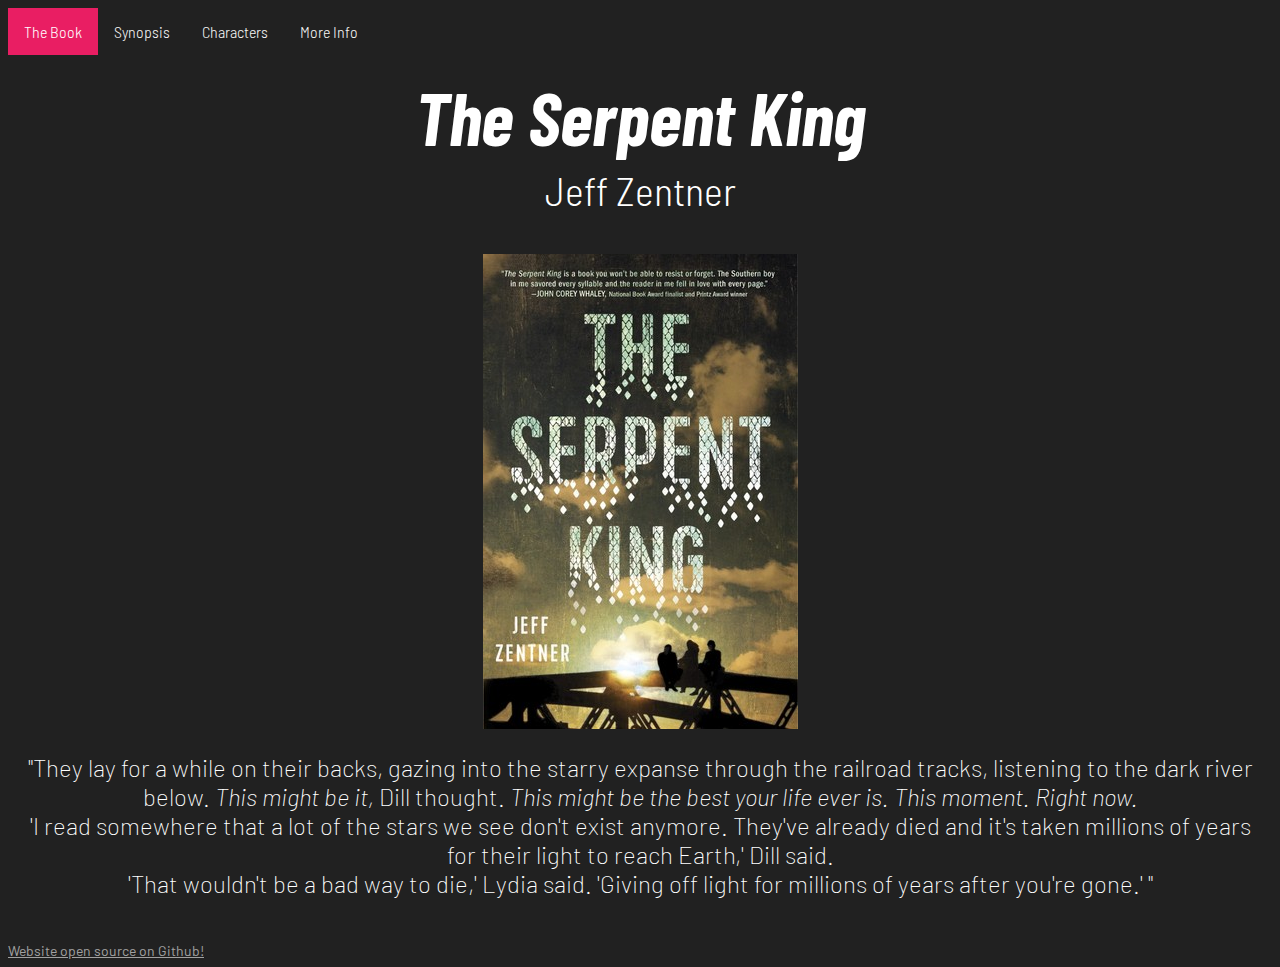
<file: docs/index.html>
<!DOCTYPE html>
<html>
  <head>
    <meta charset="UTF-8">
    <title>The Serpent King by Jeff Zentner</title>
    <link rel="stylesheet" type="text/css" href="css/global.css">

    <style>
      body {
        background: #212121;
      }
    </style>

  </head>
  <body>
    <div class="topnav">
      <a class="active" href="#">The Book</a>
      <a href="about.html">Synopsis</a>
      <a href="char.html">Characters</a>
      <a href="buy.html">More Info</a>
    </div>

    <div class="flyer">
      <div class="title-display-home">
        <div class="title-text-home">The Serpent King</div>
        <p class="subtitle-text-home">Jeff Zentner</p>
      </div>

      <img class="title-display-home" src="images/cover.jpg">

      <p class="home-flyer-text">
        "They lay for a while on their backs, gazing into the starry expanse
        through the railroad tracks, listening to the dark river below. <em>This
         might be it,</em> Dill thought. <em>This might be the best your life
        ever is. This moment. Right now.</em></br>
        'I read somewhere that a lot of the stars we see don't exist anymore.
        They've already died and it's taken millions of years for their light to
        reach Earth,' Dill said.</br>
        'That wouldn't be a bad way to die,' Lydia said. 'Giving off light for
        millions of years after you're gone.' "
      </p>
    </div>

    <div class="github-home">
      <a class="github-home" href="https://github.com/DJJosephJumper/serpent-king" target="_blank">Website open source on Github!</a>
    </div>
  </body>
</html>
</file>
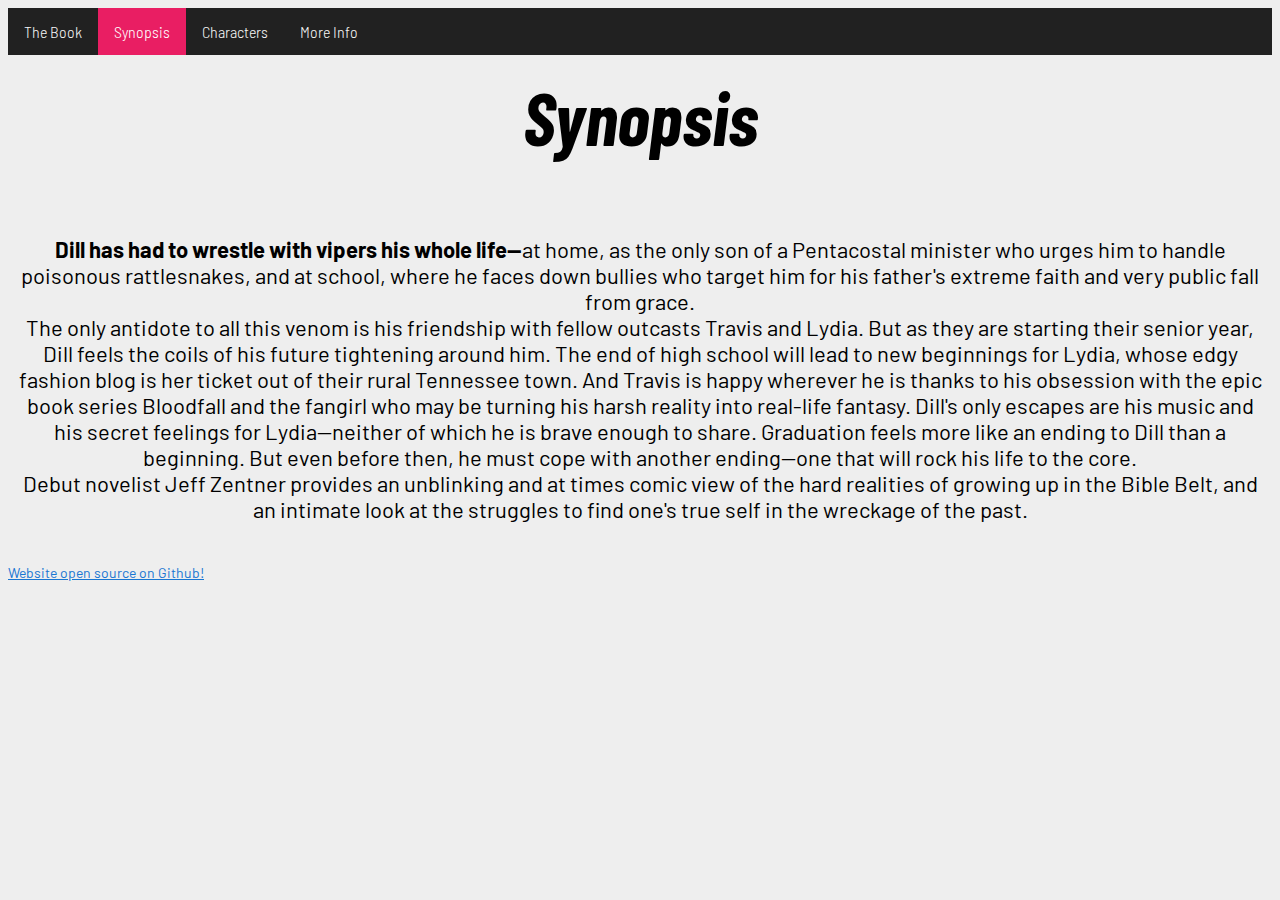
<file: docs/about.html>
<!DOCTYPE html>
<html>
  <head>
    <meta charset="UTF-8">
    <title>Synopsis - The Serpent King by Jeff Zentner</title>
    <link rel="stylesheet" type="text/css" href="css/global.css">
  </head>
  <body>
    <div class="topnav">
      <a href="index.html">The Book</a>
      <a class="active" href="#">Synopsis</a>
      <a href="char.html">Characters</a>
      <a href="buy.html">More Info</a>
    </div>

    <div class="title-display">
      <p class="title-text">Synopsis</p>
    </div>

    <p class="bio">
      <strong>Dill has had to wrestle with vipers his whole life—</strong>at
      home, as the only son of a Pentacostal minister who urges him to handle
      poisonous rattlesnakes, and at school, where he faces down bullies who
      target him for his father's extreme faith and very public fall from
      grace.</br>
      The only antidote to all this venom is his friendship with fellow outcasts
      Travis and Lydia. But as they are starting their senior year, Dill feels
      the coils of his future tightening around him. The end of high school will
      lead to new beginnings for Lydia, whose edgy fashion blog is her ticket
      out of their rural Tennessee town. And Travis is happy wherever he is
      thanks to his obsession with the epic book series Bloodfall and the
      fangirl who may be turning his harsh reality into real-life fantasy.
      Dill's only escapes are his music and his secret feelings for
      Lydia—neither of which he is brave enough to share. Graduation feels more
      like an ending to Dill than a beginning. But even before then, he must
      cope with another ending—one that will rock his life to the core.</br>
      Debut novelist Jeff Zentner provides an unblinking and at times comic
      view of the hard realities of growing up in the Bible Belt, and an
      intimate look at the struggles to find one's true self in the wreckage of
      the past.
    </p>

    <div class="github">
      <a class="github" href="https://github.com/DJJosephJumper/serpent-king" target="_blank">Website open source on Github!</a>
    </div>
  </body>
</html>
</file>
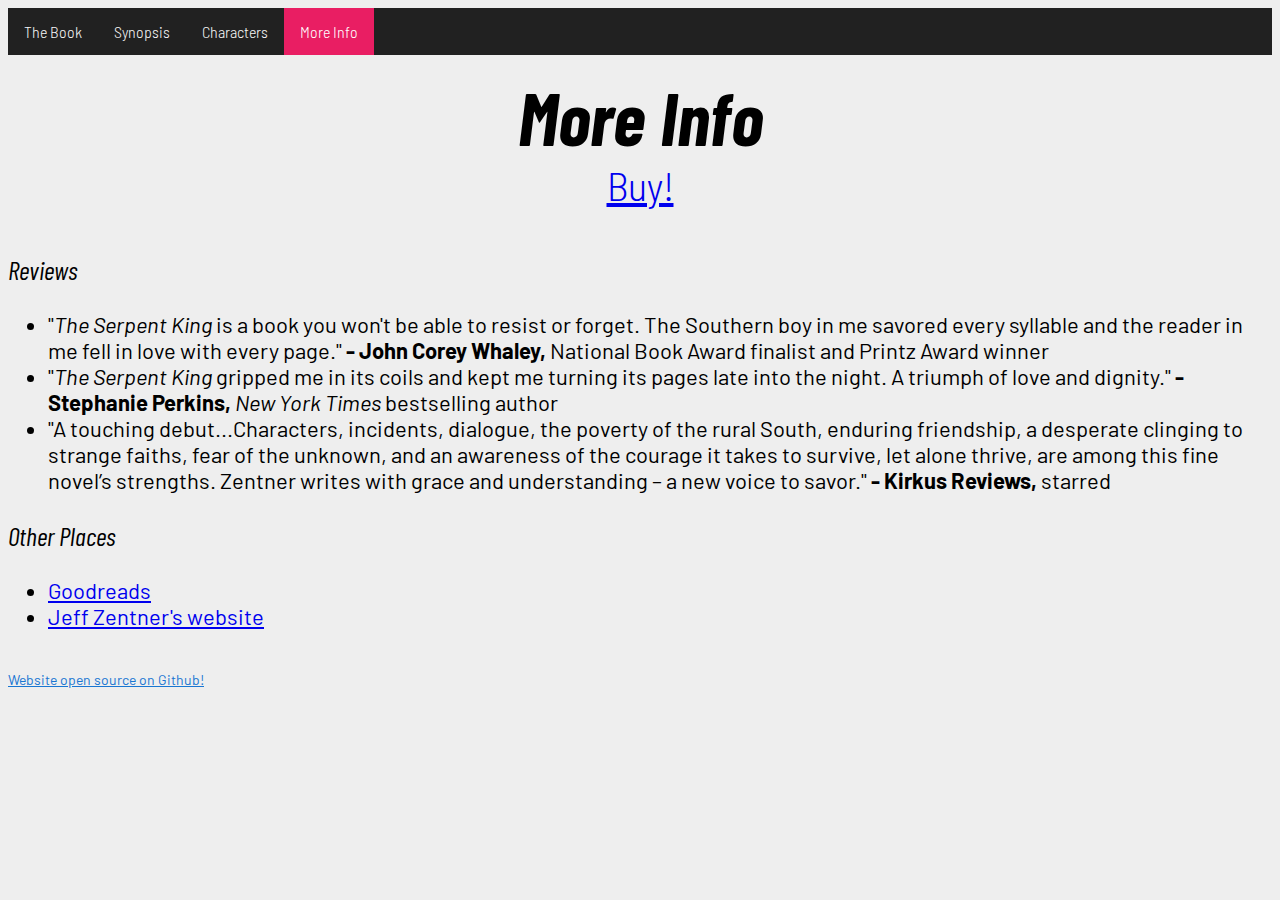
<file: docs/buy.html>
<!DOCTYPE html>
<html>
  <head>
    <meta charset="UTF-8">
    <title>More Info - The Serpent King by Jeff Zentner</title>
    <link rel="stylesheet" type="text/css" href="css/global.css">
  </head>
  <body>
    <div class="topnav">
      <a href="index.html">The Book</a>
      <a href="about.html">Synopsis</a>
      <a href="char.html">Characters</a>
      <a class="active" href="#">More Info</a>
    </div>

    <div class="title-display">
      <div class="title-text">More Info</div>
      <p class="subtitle-text-home"><a href="https://www.amazon.com/Serpent-King-Jeff-Zentner/dp/0553524054">Buy!</a></p>
    </div>

    <div class="sources">
      <div class="sources-title">Reviews</p>
      <ul class="sources-list">
        <li>"<em>The Serpent King</em> is a book you won't be able to resist or
          forget. The Southern boy in me savored every syllable and the reader
          in me fell in love with every page." <strong>- John Corey Whaley,
          </strong>National Book Award finalist and Printz Award winner</li>
        <li>"<em>The Serpent King</em> gripped me in its coils and kept me
          turning its pages late into the night. A triumph of love and dignity."
          <strong>- Stephanie Perkins,</strong> <em>New York Times</em>
          bestselling author</li>
          <li>"A touching debut...Characters, incidents, dialogue, the poverty
            of the rural South, enduring friendship, a desperate clinging to
            strange faiths, fear of the unknown, and an awareness of the courage
            it takes to survive, let alone thrive, are among this fine novel’s
            strengths. Zentner writes with grace and understanding – a new voice
            to savor." <strong>- Kirkus Reviews,</strong> starred</li>
      </ul>
    </div>

    <div class="sources">
      <div class="sources-title">Other Places</p>
      <ul class="sources-list">
        <li><a href="https://www.goodreads.com/book/show/22752127-the-serpent-king">Goodreads</a></li>
        <li><a href="https://www.jeffzentnerbooks.com/?page_id=460">Jeff Zentner's website</a></li>
      </ul>
    </div>

    <div class="github">
      <a class="github" href="https://github.com/DJJosephJumper/serpent-king" target="_blank">Website open source on Github!</a>
    </div>
  </body>
</html>
</file>
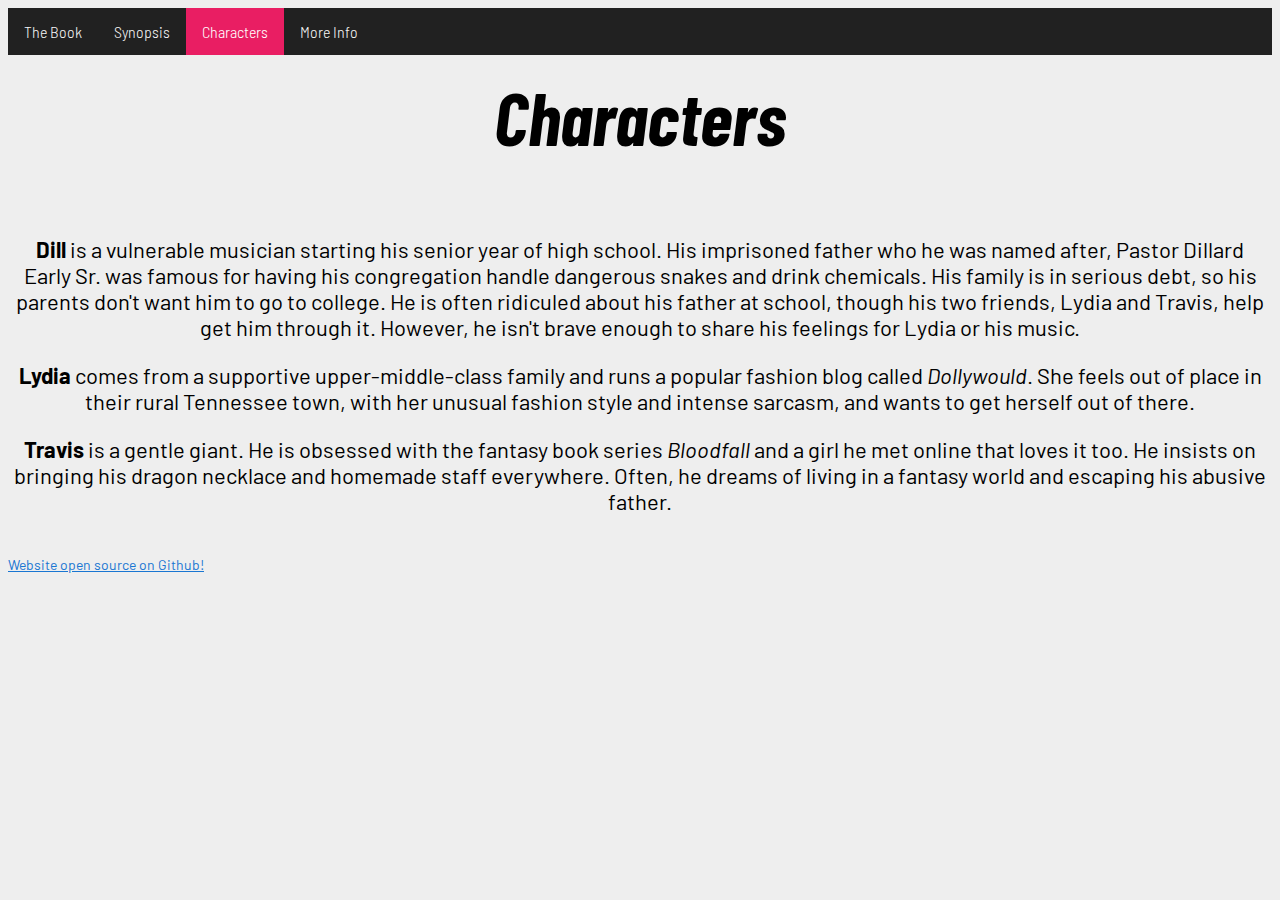
<file: docs/char.html>
<!DOCTYPE html>
<html>
  <head>
    <meta charset="UTF-8">
    <title>Characters - The Serpent King by Jeff Zentner</title>
    <link rel="stylesheet" type="text/css" href="css/global.css">
  </head>
  <body>
    <div class="topnav">
      <a href="index.html">The Book</a>
      <a href="about.html">Synopsis</a>
      <a class="active" href="#">Characters</a>
      <a href="buy.html">More Info</a>
    </div>

    <div class="title-display">
      <p class="title-text">Characters</p>
    </div>

    <p class="bio">
      <strong>Dill</strong> is a vulnerable musician starting his senior year of
      high school. His imprisoned father who he was named after, Pastor Dillard
      Early Sr. was famous for having his congregation handle dangerous snakes
      and drink chemicals. His family is in serious debt, so his parents don't
      want him to go to college. He is often ridiculed about his father at
      school, though his two friends, Lydia and Travis, help get him through it.
      However, he isn't brave enough to share his feelings for Lydia or his
      music.
    </p>

    <p class="bio">
      <strong>Lydia</strong> comes from a supportive upper-middle-class family
      and runs a popular fashion blog called <em>Dollywould</em>. She feels out
      of place in their rural Tennessee town, with her unusual fashion style and
      intense sarcasm, and wants to get herself out of there.
    </p>

    <p class="bio">
      <strong>Travis</strong> is a gentle giant. He is obsessed with the fantasy
      book series <em>Bloodfall</em> and a girl he met online that loves it too.
      He insists on bringing his dragon necklace and homemade staff everywhere.
      Often, he dreams of living in a fantasy world and escaping his abusive
      father.
    </p>

    <div class="github">
      <a class="github" href="https://github.com/DJJosephJumper/serpent-king" target="_blank">Website open source on Github!</a>
    </div>
  </body>
</html>
</file>
<file: docs/css/global.css>
@font-face {
    font-family: "Barlow";
    font-weight: 400;
    font-style: normal;
    src: url("Barlow-Regular.woff2") format("woff2");
}

@font-face {
    font-family: "Barlow";
    font-weight: 400;
    font-style: italic;
    src: url("Barlow-Italic.woff2") format("woff2");
}

@font-face {
    font-family: "Barlow";
    font-weight: 700;
    font-style: normal;
    src: url("Barlow-Bold.woff2") format("woff2");
}

@font-face {
    font-family: "Barlow";
    font-weight: 200;
    font-style: normal;
    src: url("Barlow-ExtraLight.woff2") format("woff2");
}

@font-face {
    font-family: "Barlow";
    font-weight: 200;
    font-style: italic;
    src: url("Barlow-ExtraLightItalic.woff2") format("woff2");
}

@font-face {
    font-family: "Barlow Semi Condensed";
    font-weight: 300;
    font-style: normal;
    src: url("BarlowSemiCondensed-Light.woff2") format("woff2");
}

@font-face {
    font-family: "Barlow Condensed";
    font-weight: 700;
    font-style: italic;
    src: url("BarlowCondensed-BoldItalic.woff2") format("woff2");
}

@font-face {
    font-family: "Barlow Condensed";
    font-weight: 400;
    font-style: italic;
    src: url("BarlowCondensed-Italic.woff2") format("woff2");
}

/* Add a dark background color to the top navigation */
.topnav {
  background-color: #212121;
  overflow: hidden;
  font-family: "Barlow Semi Condensed";
  font-weight: 300;
  font-style: normal;
  /* box-shadow: 2px 3px 5px #000000; */
}

/* Style the links inside the navigation bar */
.topnav a {
  float: left;
  color: #f5f5f5;
  text-align: center;
  padding: 14px 16px;
  text-decoration: none;
  font-size: 16px;
}

/* Change the color of links on hover */
.topnav a:hover {
  background-color: #eeeeee;
  color: black;
}

/* Add a color to the active/current link */
.topnav a.active {
  background-color: #e91e63;
  color: white;
}

.topnav a.active-home {
  background-color: #a1a1a1;
  color: white;
}


div.flyer {
  display: flex;
  flex-direction: column;
  align-items: center;
}

/*Center align the title text on page*/
div.title-text, p.title-text {
  align-items: center;
  width: 100%;
  height: auto;
  text-align: center;
  font-family: "Barlow Condensed";
  font-weight: 700;
  font-style: italic;
  font-size: 75px;
  margin-top: 16px;
}

div.title-display {
  display: block;
  align-items: center;
}

/*Center align the home title text on page*/
div.title-text-home {
  align-items: center;
  width: 100%;
  height: auto;
  text-align: center;
  font-family: "Barlow Condensed";
  font-weight: 700;
  font-style: italic;
  font-size: 75px;
  margin-top: 16px;
  padding-bottom: 5px;
  color: white;
}

p.subtitle-text-home {
  align-items: center;
  width: 100%;
  height: auto;
  text-align: center;
  font-family: "Barlow Semi Condensed";
  font-weight: 300;
  font-style: normal;
  font-size: 40px;
  margin-top: 0px;
  color: white;
}

div.title-display-home {
  display: block;
  margin-left: auto;
  margin-right: auto;
  color: white;
}

img.title-display-home {
  width: 315px;
  height: 475px;
}

p.home-flyer-text {
  font-family: "Barlow";
  font-weight: 200;
  font-style: normal;
  font-size: 24px;
  color: white;
  text-align: center;
  padding-left: 5px;
  padding-right: 5px;
}

p.bio {
  font-family: "Barlow";
  font-weight: 400;
  font-style: normal;
  font-size: 22px;
  color: black;
  text-align: center;
  padding-left: 5px;
  padding-right: 5px;
}

body {
  background: #eeeeee;
}

div.github {
  font-family: "Barlow";
  font-weight: 400;
  font-style: normal;
  font-size: 14px;
  color: black;
  text-align: left;
  padding-top: 20px;
  color: #1976d2;
}

div.sources-title {
  font-family: "Barlow Condensed";
  font-weight: 400;
  font-style: italic;
  font-size: 26px;
  color: black;
  text-align: left;
  padding-top: 5px;
}

ul.sources-list {
  font-family: "Barlow";
  font-weight: 400;
  font-style: normal;
  font-size: 22px;
  color: black;
  text-align: left;
}

a.github:link {
  color: #1976d2;
}

a.github:visited {
  color: #1976d2;
}

a.github-home:link {
  color: #a1a1a1;
}

a.github-home:visited {
  color: #a1a1a1;
}

div.github-home {
  font-family: "Barlow";
  font-weight: 400;
  font-style: normal;
  font-size: 14px;
  color: black;
  text-align: left;
  padding-top: 20px;
  color: #a1a1a1;
}
</file>
